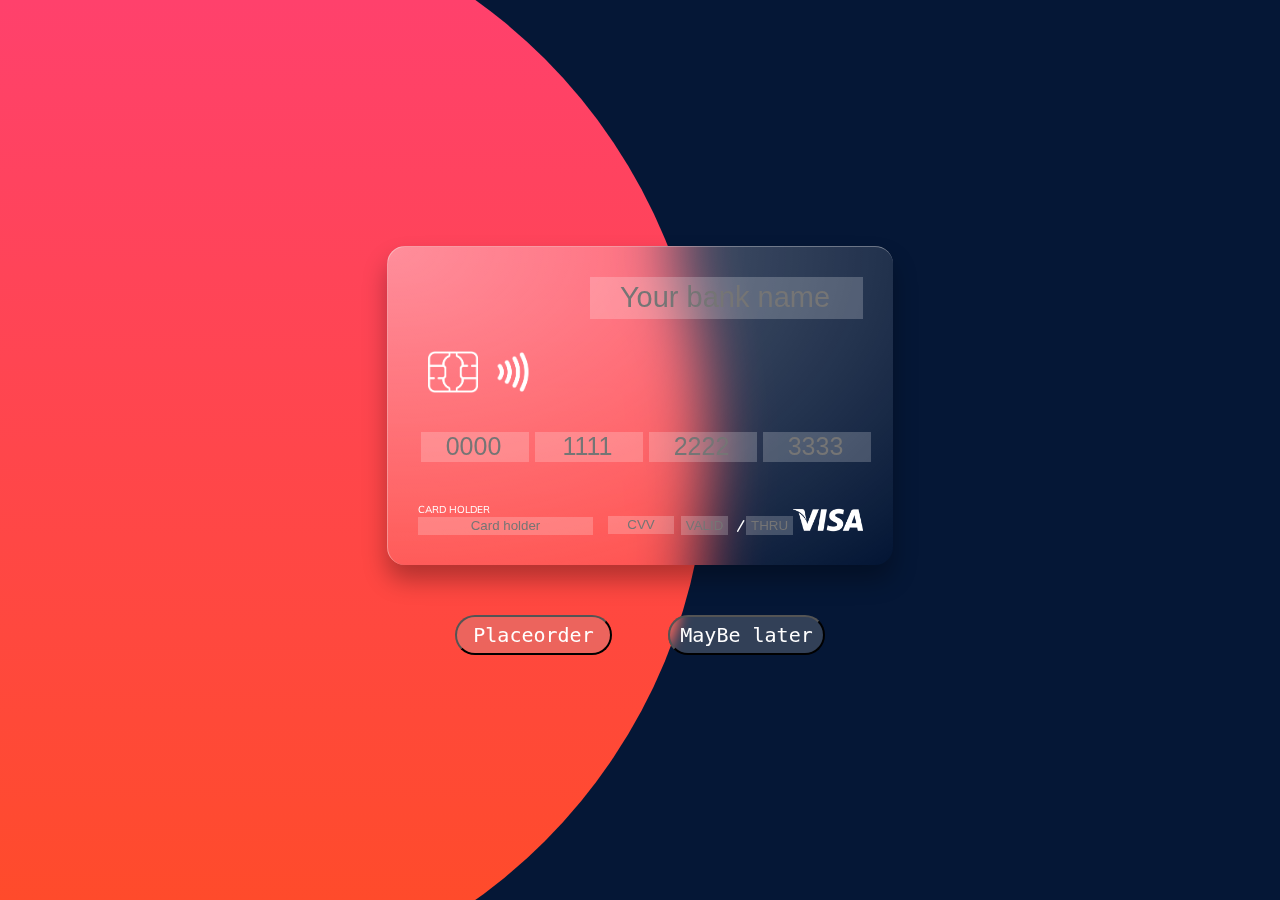
<file: assets/payment/index.html>
<!DOCTYPE html>
<html lang="en">

<head>
  <meta charset="UTF-8" />
  <meta http-equiv="X-UA-Compatible" content="IE=edge" />
  <meta name="viewport" content="width=device-width, initial-scale=1.0" />
  <title>Payment</title>
  <link rel="icon" href="../../main_style/Fabicon_icon/Index.svg" type="image/svg">
  <!-- Google Fonts CDN Link -->
  <link href="https://fonts.googleapis.com/css2?family=Mulish:wght@300;400;500;600;700;800;900&display=swap"
    rel="stylesheet" />
  <!-- stylesheet -->
  <link rel="stylesheet" href="css/style.css" />
</head>

<body>
  <div style="display: flex;
  flex-direction: column;
  align-items: center;">
    <div class="card">
      <!-- <h3 class="bank">bank</h3> -->
      <div class="bank">
        <span><input type="text" placeholder="Your bank name"></span>
      </div>


      <img src="images/chip.png" class="chip" />
      <img src="images/contactless-indicator.png" class="indicator" />
      <div class="number">
        <span><input type="text" maxlength="4" placeholder="0000"></span>
        <span><input type="text" maxlength="4" placeholder="1111"></span>
        <span><input type="text" maxlength="4" placeholder="2222"></span>
        <span><input type="text" maxlength="4" placeholder="3333"></span>

      </div>

      <!-- <h3 class="number">4100 1234 5678 9010</h3> -->
      <h5 class="card-holder">
        <span>card holder</span>
        <br />
        <input type="text" placeholder="Card holder" >
      </h5>
      <h5 class="valid">
        <span>
          <input type="text" placeholder="CVV" maxlength="3">
        </span>
        <br />
        <input type="text" placeholder="VALID" maxlength="2">/<input type="text" placeholder="THRU" maxlength="2">
      </h5>
      <img src="images/visa.png" class="logo" />
    </div>

    <div class="submit" style="
    z-index: 56494;
    margin-top: 50px;
    display: flex;
    justify-content: space-between;
    width: 370px;">
     <a href="../../index.html"> <input type="button" value="Placeorder" ></a>
     <a href="../../index.html"> <input type="button" value="MayBe later" ></a>
    </div>






  </div>
</body>

</html>
</file>
<file: assets/payment/css/style.css>
* {
  margin: 0;
  padding: 0;
  box-sizing: border-box;
}

/* Import the downloaded font */
@font-face {
  font-family: "ocr extended";
  src: url(../fonts/OCR\ A\ Extended\ Regular.ttf);
}

body {
  margin: 0;
  padding: 0;
  min-height: 100vh;
  background-color: #051736;
  display: flex;
  align-items: center;
  justify-content: center;
  overflow: hidden;
}

body::before {
  content: "";
  position: absolute;
  top: 0;
  left: 0;
  width: 100%;
  height: 100%;
  background: linear-gradient(#ff416c, #ff4b2b);
  clip-path: circle(50% at 12% 50%);
}

.card {
  width: 506px;
  height: 319px;
  position: relative;
  background: radial-gradient(140% 140% at 0% 0%,
      rgba(255, 255, 255, 0.4) 0%,
      rgba(255, 255, 255, 0) 100%);
  border-top: 1px solid #eeeded70;
  border-left: 1px solid #eeeded70;
  border-radius: 18px;
  backdrop-filter: blur(30px);
  box-shadow: 0 15px 25px rgba(0, 0, 0, 0.3);
  z-index: 1;
}

.number input {
  width: 108px;
  height: 30px;
  padding-right: 3px;
  border: none;
  font-size: 25px;
  background-color: #ffffff36;
  text-align: center;
  color: azure;
}

.number input:focus {
  outline: none;
}

input[type=number]::-webkit-inner-spin-button,
input[type=number]::-webkit-outer-spin-button {
  -webkit-appearance: none;
  margin: 0;
}

.number {
  width: fit-content;
  display: flex;
  color: #ffffff;
  font-size: 36px;
  font-family: "ocr extended";
  font-weight: 400;
  position: absolute;
  bottom: 100px;
  left: 30px;
  /* padding-right: 3px; */
}

.number span {
  padding: 3px;
}

.bank {
  color: #ffffff;
  font-size: 28px;
  font-family: "Mulish", sans-serif;
  position: absolute;
  top: 30px;
  right: 30px;
}

.bank input {
  width: 273px;
  height: 42px;
  padding-right: 3px;
  border: none;
  font-size: 29px;
  background-color: #ffffff36;
  text-align: center;
  color: azure;
  outline: none;
}


.chip {
  width: 50px;
  position: absolute;
  top: 100px;
  left: 40px;
}

.indicator {
  width: 50px;
  position: absolute;
  top: 100px;
  left: 100px;
}


.card-holder {
  color: #ffffff;
  font-size: 14px;
  font-family: cursive;
  font-weight: 700;
  position: absolute;
  bottom: 30px;
  left: 30px;
  text-transform: uppercase;
}

.card-holder input {
  width: 175px;
  margin-right: 7px;
  outline: none;
  border: none;
  height: 18px;
  background-color: #ffffff36;
  text-align: center;
  color: rgb(240, 240, 240);

}



.card-holder span {
  font-size: 10px;
  font-family: "Mulish", sans-serif;
  font-weight: 400;
}

.valid {
  color: #ffffff;
  font-size: 18px;
  font-family: "ocr extended";
  font-weight: 400;
  position: absolute;
  bottom: 30px;
  left: 220px;
  text-transform: uppercase;
  display: flex;

}

.valid span input {
  width: 66px;
  margin-right: 7px;
  outline: none;
  border: none;
  height: 18px;
  background-color: #ffffff36;
  color: rgb(231, 231, 231);
}

.valid input {
  display: flex;
  width: 47px;
  margin-right: 7px;
  outline: none;
  border: none;
  background-color: #ffffff36;
  text-align: center;
  color: rgb(221, 221, 221);
}

.valid span {
  font-size: 10px;
  font-family: "Mulish", sans-serif;
  font-weight: 400;
}

.logo {
  width: 70px;
  position: absolute;
  right: 30px;
  bottom: 30px;
}

.submit input {
  height: 40px;
  width: 157px;
  background: #b5b5b542;
  outline: none;
  border-radius: 50px;
  backdrop-filter: blur(6px);
  font-size: 20px;
  font-family: monospace;
  transition: 0.3s;
  color: rgb(255, 255, 255);

}

.submit input:hover {
  background: #ffffff7a;
  backdrop-filter: blur(0px);
  color: rgb(19, 19, 19);
}
</file>
